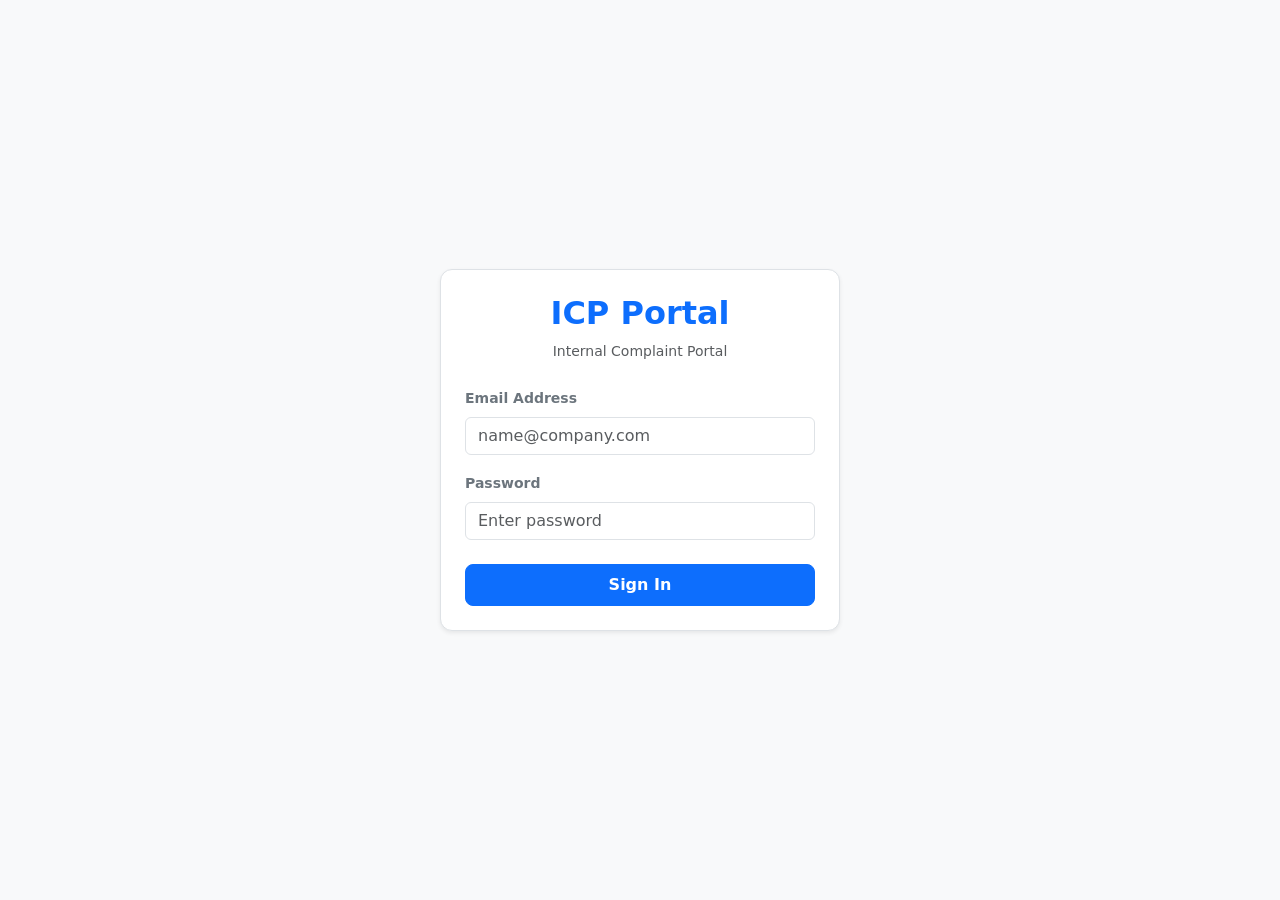
<file: frontend/index.html>
<!DOCTYPE html>
<html lang="en">
<head>
    <meta charset="UTF-8">
    <meta name="viewport" content="width=device-width, initial-scale=1.0">
    <title>Redirecting - Internal Complaint Portal</title>
    <!-- Add descriptive metadata for SEO -->
    <meta name="description" content="Portal redirect gatekeeper checks login tokens.">
    <!-- Include Auth script to read session state -->
    <script src="js/auth.js"></script>
</head>
<body>
    <p style="font-family: sans-serif; text-align: center; margin-top: 50px; color: #666;">
        Redirecting to Portal...
    </p>

    <script>
        // Check if there is an active session token
        const user = getAuthUser();
        if (user) {
            // Logged in user: redirect straight to dashboard
            window.location.href = "dashboard.html";
        } else {
            // Guest user: redirect to sign-in page
            window.location.href = "login.html";
        }
    </script>
</body>
</html>
</file>
